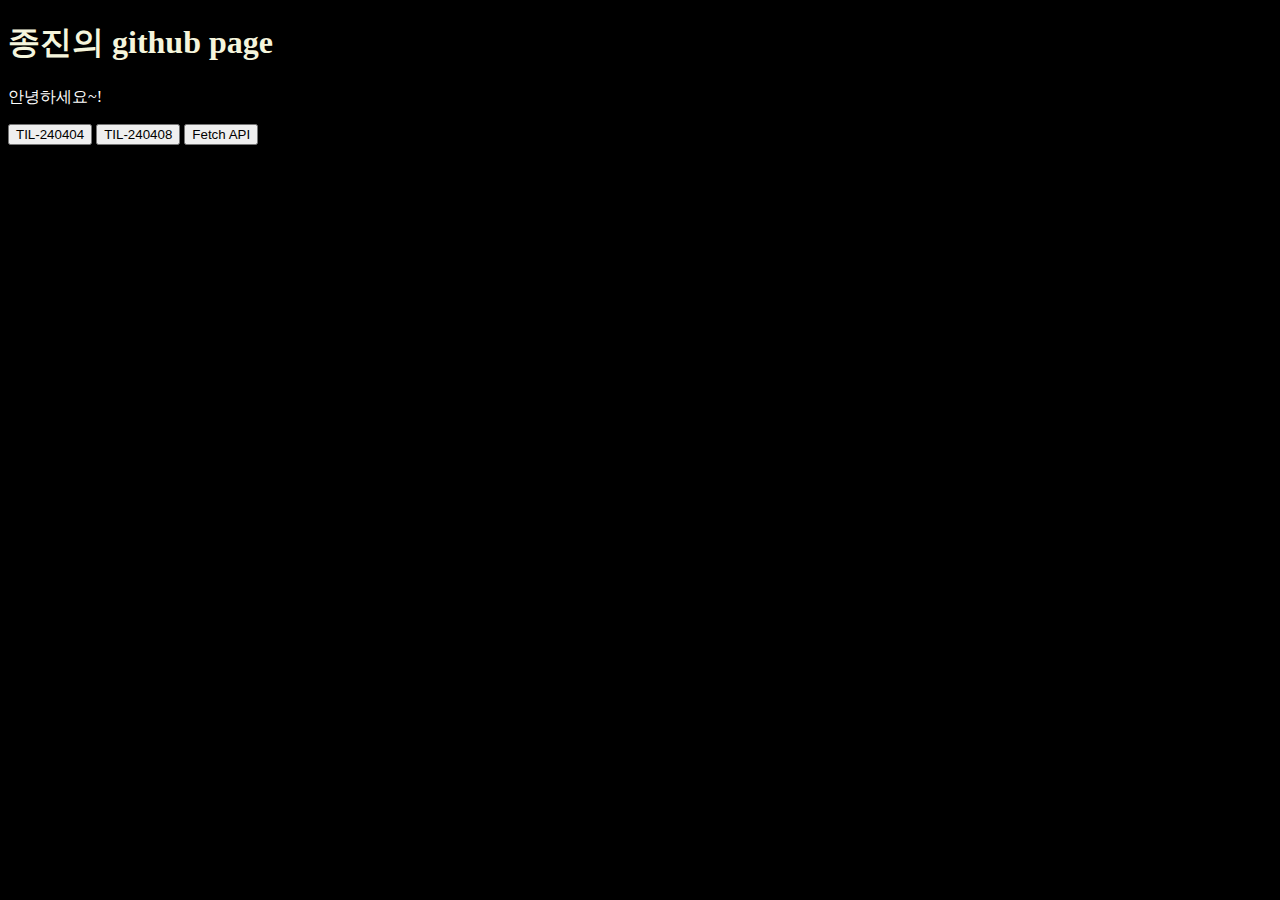
<file: index.html>
<!DOCTYPE html>
<html lang="en">
  <head>
    <meta charset="UTF-8" />
    <meta name="viewport" content="width=device-width, initial-scale=1.0" />
    <title>Document</title>
    <link rel="stylesheet" href="style.css" />
  </head>
  <body>
    <h1>종진의 github page</h1>
    <p class="paragraph">안녕하세요~!</p>
    <button class="move0404">TIL-240404</button>
    <button class="move0408">TIL-240408</button>
    <button class="fetch">Fetch API</button>
    <script src="script.js"></script>
  </body>
</html>
</file>
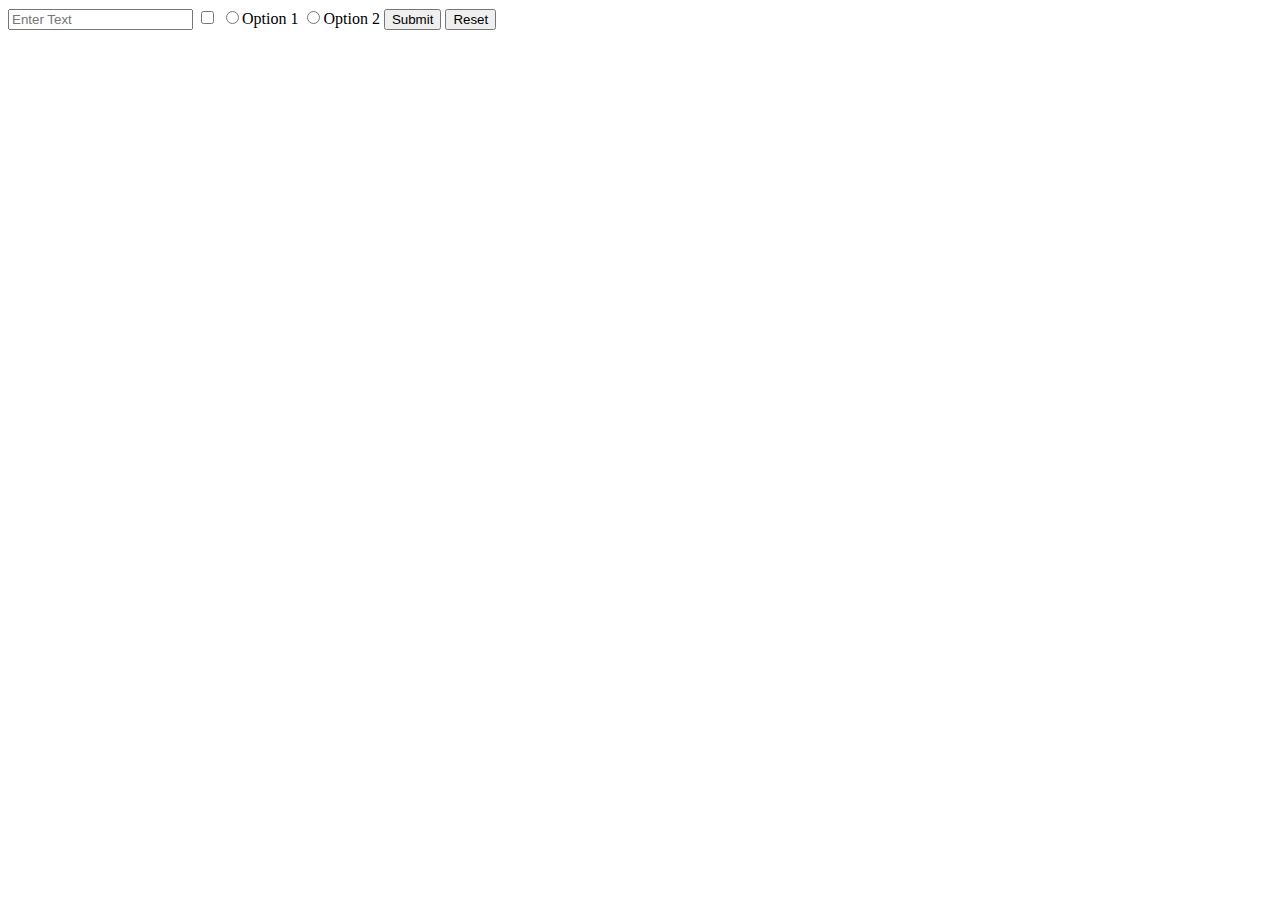
<file: fetch.html>
<!DOCTYPE html>
<html lang="en">
  <head>
    <meta charset="UTF-8" />
    <meta name="viewport" content="width=device-width, initial-scale=1.0" />
    <title>Document</title>
  </head>
  <body>
    <form id="myForm">
      <input type="text" name="textField" placeholder="Enter Text" />
      <input type="checkbox" name="checkBox" />
      <input type="radio" name="radioButton" value="Option1" />Option 1 <input type="radio" name="radioButton" value="Option2" />Option 2
      <button type="button" id="submitForm">Submit</button>
      <button type="button" id="resetForm">Reset</button>
    </form>
    <script>
      document.addEventListener("DOMContentLoaded", () => {
        let form = document.getElementById("myForm");

        // 'change' event
        form.addEventListener("change", (event) => {
          console.log("change event:", event.target);
        });

        // 'input' event
        form.addEventListener("input", (event) => {
          console.log("input event:", event.target);
        });

        // 'cut' event
        form.addEventListener("cut", (event) => {
          console.log("cut event:", event.target);
        });

        // 'copy' event
        form.addEventListener("copy", (event) => {
          console.log("copy event:", event.target);
        });

        // 'paste' event
        form.addEventListener("paste", (event) => {
          console.log("paste event:", event.target);
        });

        // 'submit' event
        form.addEventListener("submit", (event) => {
          event.preventDefault();
          console.log("submit event:", event.target);
        });

        // 폼의 프로퍼티 출력
        console.log("Form elements:", form.elements);
        console.log("Form action:", form.action);
        console.log("Form method:", form.method);

        // 'submitForm' 버튼 클릭 이벤트 핸들러: AJAX 요청을 전송합니다.
        document.getElementById("submitForm").addEventListener("click", function () {
          let formData = new FormData(form);
          let jsonObject = {};

          // 폼 데이터를 JSON 객체로 변환
          for (const [key, value] of formData.entries()) {
            jsonObject[key] = value;
            console.log(key, value);
          }

          // AJAX 요청 전송
          fetch("https://jsonplaceholder.typicode.com/posts", {
            method: "POST",
            headers: {
              "Content-Type": "application/json",
            },
            body: JSON.stringify(jsonObject),
          })
            .then((response) => response.json())
            .then((data) => {
              console.log("Success:", data);
            })
            .catch((error) => {
              console.error("Error:", error);
            });
        });
        document.getElementById("resetForm").addEventListener("click", function () {
          form.reset();
        });
      });
    </script>
  </body>
</html>
</file>
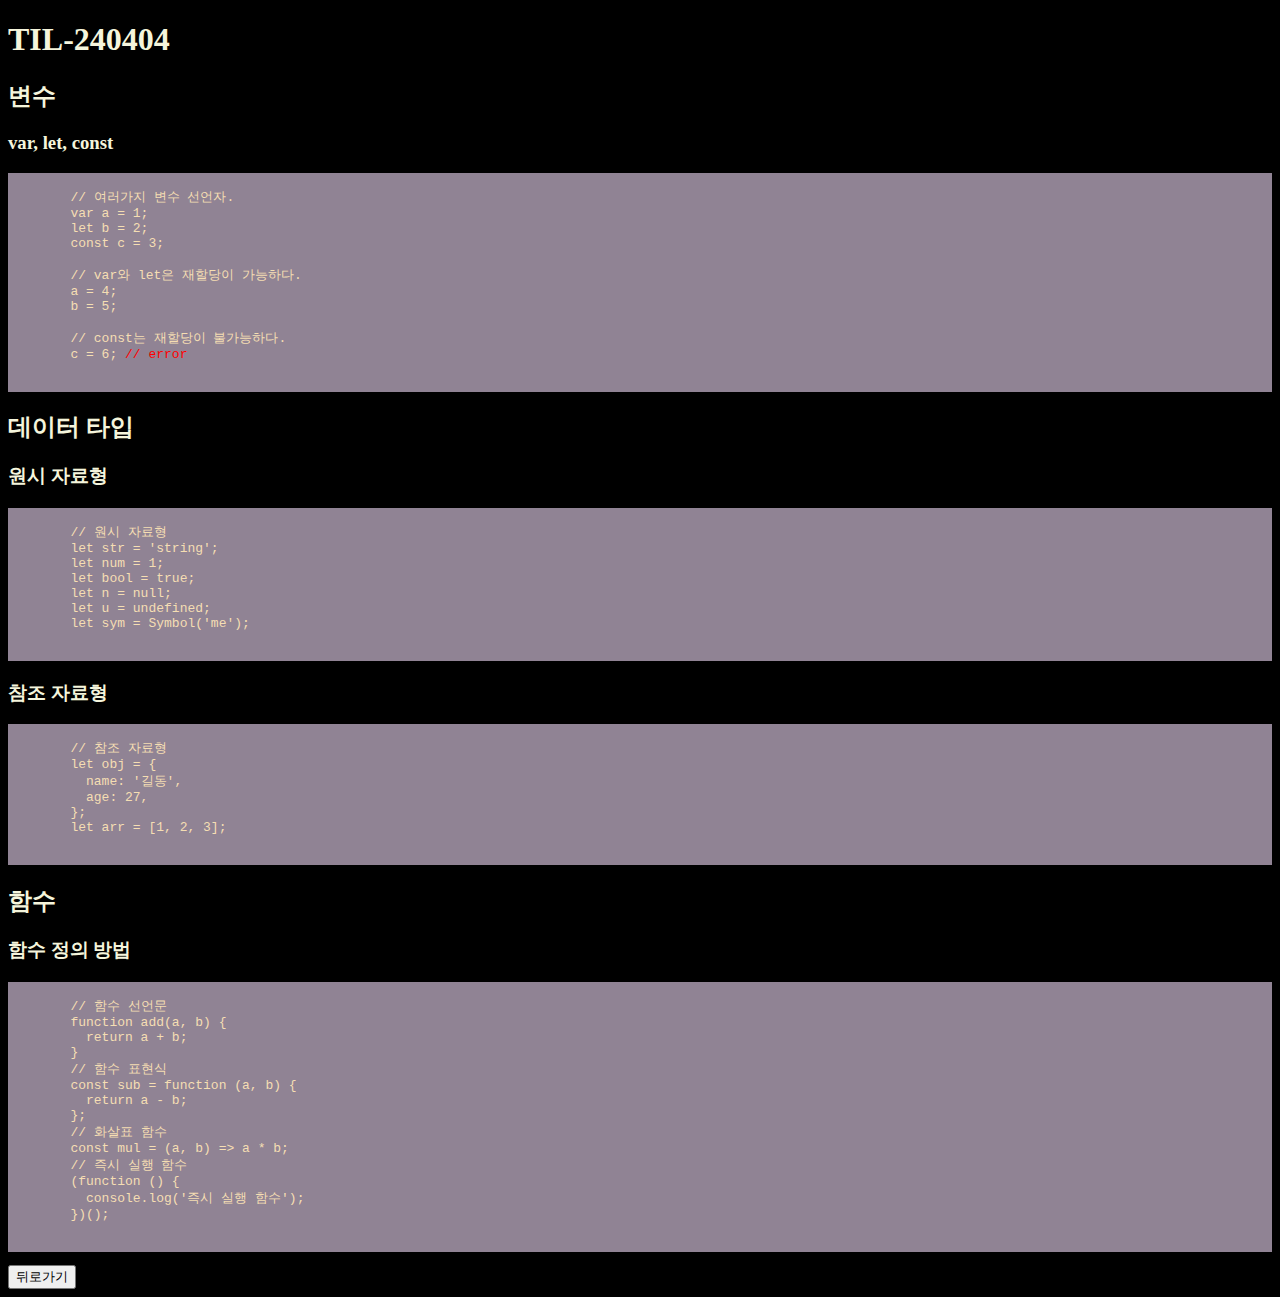
<file: til0404.html>
<!DOCTYPE html>
<html lang="en">
  <head>
    <meta charset="UTF-8" />
    <meta name="viewport" content="width=device-width, initial-scale=1.0" />
    <title>Document</title>
    <link rel="stylesheet" href="style.css" />
  </head>
  <body>
    <h1>TIL-240404</h1>
    <h2>변수</h2>
    <h3>var, let, const</h3>
    <pre>
      <code>
        // 여러가지 변수 선언자.
        var a = 1; 
        let b = 2; 
        const c = 3;

        // var와 let은 재할당이 가능하다.
        a = 4;
        b = 5;

        // const는 재할당이 불가능하다.
        c = 6; <span style="color: red;">// error</span>
      </code>
    </pre>
    <p></p>
    <h2>데이터 타입</h2>
    <h3>원시 자료형</h3>
    <pre>
      <code>
        // 원시 자료형
        let str = 'string';
        let num = 1;
        let bool = true;
        let n = null;
        let u = undefined;
        let sym = Symbol('me');
      </code>
    </pre>
    <h3>참조 자료형</h3>
    <pre>
      <code>
        // 참조 자료형
        let obj = {
          name: '길동',
          age: 27,
        };
        let arr = [1, 2, 3];
      </code>
    </pre>
    <h2>함수</h2>
    <h3>함수 정의 방법</h3>
    <pre>
      <code>
        // 함수 선언문
        function add(a, b) {
          return a + b;
        }
        // 함수 표현식
        const sub = function (a, b) {
          return a - b;
        };
        // 화살표 함수
        const mul = (a, b) => a * b;
        // 즉시 실행 함수
        (function () {
          console.log('즉시 실행 함수');
        })();
      </code>
    </pre>
    <button class="back-btn">뒤로가기</button>
    <script>
      const backBtn = document.querySelector(".back-btn");
      backBtn.addEventListener("click", () => {
        window.history.back();
      });
    </script>
  </body>
</html>
</file>
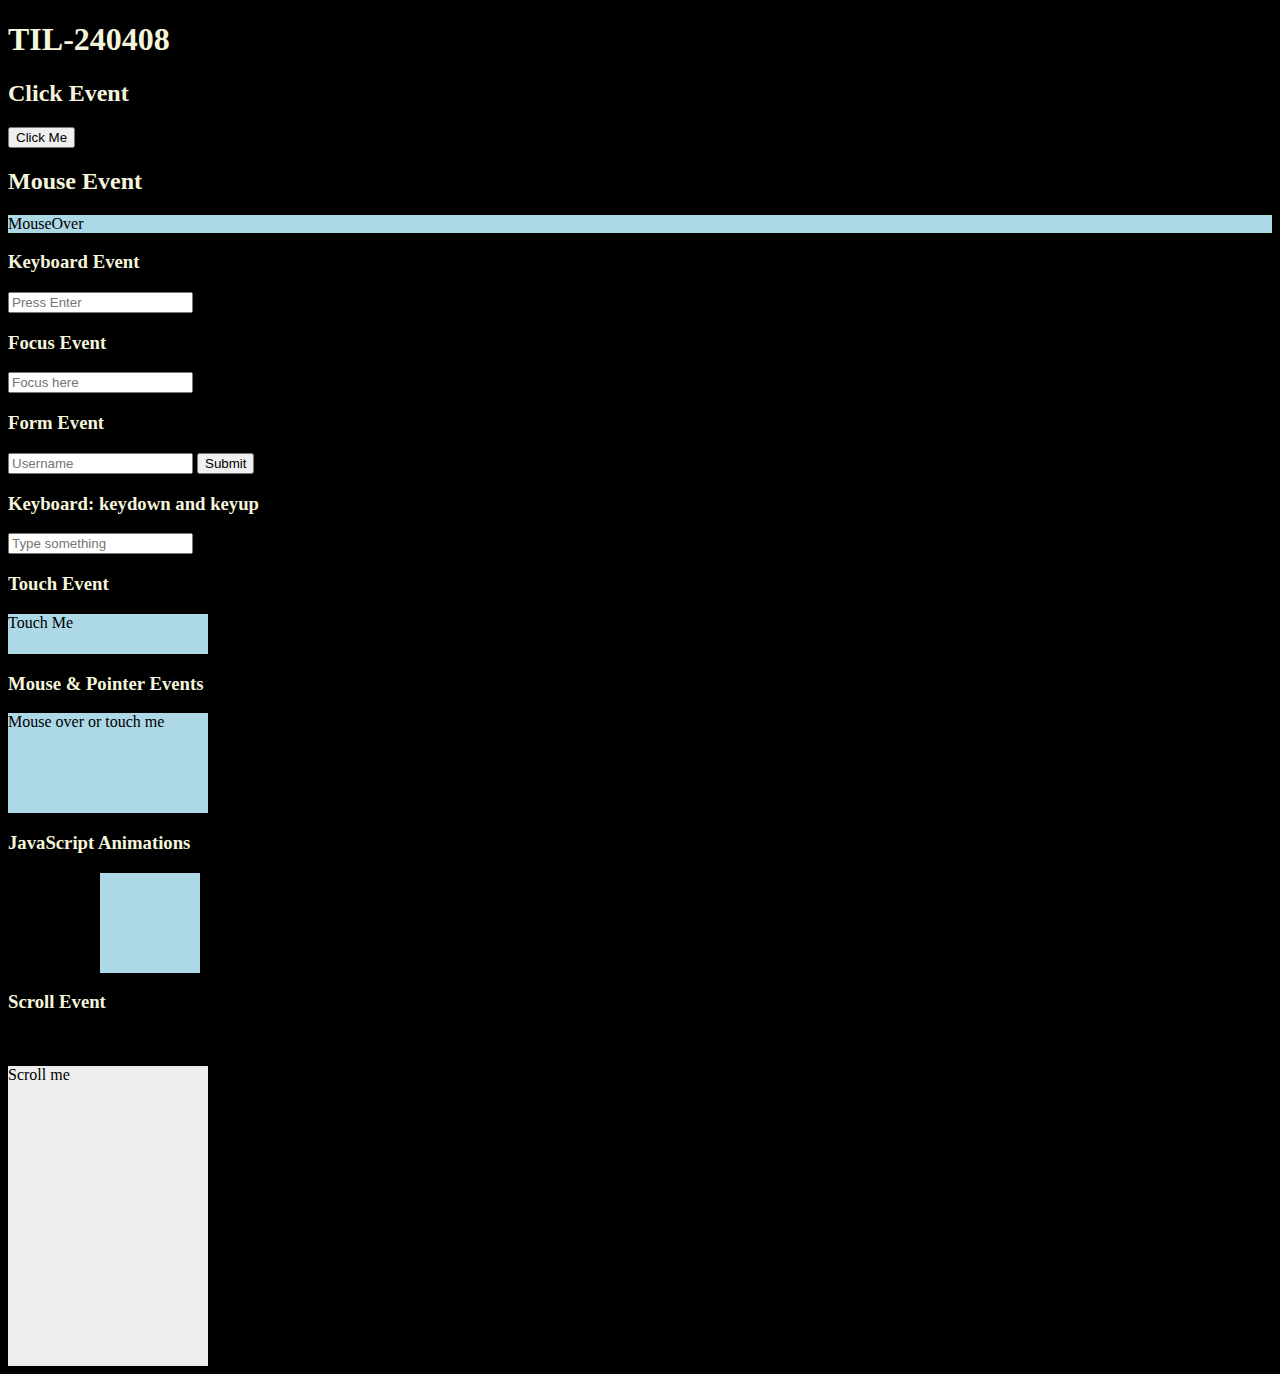
<file: til0408.html>
<!DOCTYPE html>
<html lang="en">
  <head>
    <meta charset="UTF-8" />
    <meta name="viewport" content="width=device-width, initial-scale=1.0" />
    <title>Document</title>
    <link rel="stylesheet" href="style.css" />
  </head>
  <body>
    <h1>TIL-240408</h1>
    <div>
      <h2>Click Event</h2>
      <button id="myButton">Click Me</button>
    </div>
    <div>
      <h2>Mouse Event</h2>
      <div id="myDiv" style="width: 200; height: 100; background-color: lightblue">MouseOver</div>
    </div>
    <div>
      <h3>Keyboard Event</h3>
      <input type="text" id="myInput" placeholder="Press Enter" />
    </div>
    <div>
      <h3>Focus Event</h3>
      <input type="text" id="focusInput" placeholder="Focus here" />
    </div>
    <div>
      <h3>Form Event</h3>
      <form id="myForm">
        <input type="text" name="username" placeholder="Username" />
        <button type="submit">Submit</button>
      </form>
    </div>
    <div>
      <h3>Keyboard: keydown and keyup</h3>
      <input type="text" id="keyboardInput" placeholder="Type something" />
    </div>
    <div>
      <h3>Touch Event</h3>
      <div id="myTouchArea" style="width: 200px; height: 40px; background-color: lightblue">Touch Me</div>
    </div>
    <div>
      <h3>Mouse & Pointer Events</h3>
      <div id="mousePointerDiv" style="width: 200px; height: 100px; background-color: lightblue">Mouse over or touch me</div>
    </div>
    <div>
      <h3>JavaScript Animations</h3>
      <div id="animationDiv" style="width: 100px; height: 100px; background-color: lightblue; position: relative"></div>
    </div>
    <div>
      <h3 id="scrollHeader" data-px="">Scroll Event</h3>
      <p id="scrollValue">Scrolled: 0px</p>
      <div id="myScrollDiv" style="width: 200px; height: 300px; background-color: lightblue; overflow: auto">
        <div style="height: 600px; background-color: #eee">Scroll me</div>
      </div>
    </div>
  </body>
  <script>
    document.getElementById("myButton").addEventListener("click", function () {
      console.log("click");
    });
    document.getElementById("myDiv").addEventListener("mouseover", function () {
      this.style.backgroundColor = "lightgreen";
      console.log("lightgreen");
    });
    document.getElementById("myDiv").addEventListener("mouseout", function () {
      this.style.backgroundColor = "lightblue";
      console.log("lightblue");
    });

    // Keyboard Event
    document.getElementById("myInput").addEventListener("keydown", function (event) {
      if (event.key === "Enter") {
        console.log("Enter key pressed!");
      }
    });
    // Focus Event
    document.getElementById("focusInput").addEventListener("focus", function () {
      this.style.backgroundColor = "#0000ff";
      this.style.color = "#fff";
    });

    document.getElementById("focusInput").addEventListener("blur", function () {
      this.style.backgroundColor = "white";
    });

    // Form Event
    document.getElementById("myForm").addEventListener("submit", function (event) {
      event.preventDefault();
      var username = this.elements["username"].value;
      console.log("Form submitted by: " + username);
    });

    // Keyboard: keydown and keyup
    document.getElementById("keyboardInput").addEventListener("keydown", function (event) {
      console.log("Key down: " + event.key);
    });

    document.getElementById("keyboardInput").addEventListener("keyup", function (event) {
      console.log("Key up: " + event.key);
    });

    // Touch Event
    document.getElementById("myTouchArea").addEventListener("touchstart", function (event) {
      console.log("Touch started!");
    });

    document.getElementById("myTouchArea").addEventListener("touchend", function (event) {
      console.log("Touch ended!");
    });

    // Mouse & Pointer Events
    document.getElementById("mousePointerDiv").addEventListener("pointerover", function () {
      this.style.backgroundColor = "lightgreen";
      console.log("Pointer over");
    });

    document.getElementById("mousePointerDiv").addEventListener("pointerout", function () {
      this.style.backgroundColor = "lightblue";
      console.log("Pointer out");
    });

    // JavaScript Animations
    let animationDiv = document.getElementById("animationDiv");
    let position = 0;
    let direction = 1;
    function animate() {
      position += direction * 2;
      animationDiv.style.left = position + "px";
      if (position >= 200 || position <= 0) {
        direction *= -1;
      }
      requestAnimationFrame(animate);
    }
    animate();

    // Scroll Event inside myScrollDiv
    document.getElementById("myScrollDiv").addEventListener("scroll", function () {
      let scrolled = this.scrollTop;
      console.log("Scrolled: " + scrolled + "px");

      // Assign the scroll value to data-px attribute
      document.getElementById("scrollHeader").setAttribute("data-px", scrolled + "px");
      // Update the text to show scrolled value
      document.getElementById("scrollValue").textContent = "Scrolled: " + scrolled + "px";
    });
  </script>
</html>
</file>
<file: style.css>
body {
  background-color: black;
}
h1 {
  color: beige;
}

h2 {
  color: beige;
}

h3 {
  color: beige;
}
pre {
  background-color: rgb(144, 131, 148);
}
code {
  color: wheat;
}
.paragraph {
  color: white;
}
</file>
